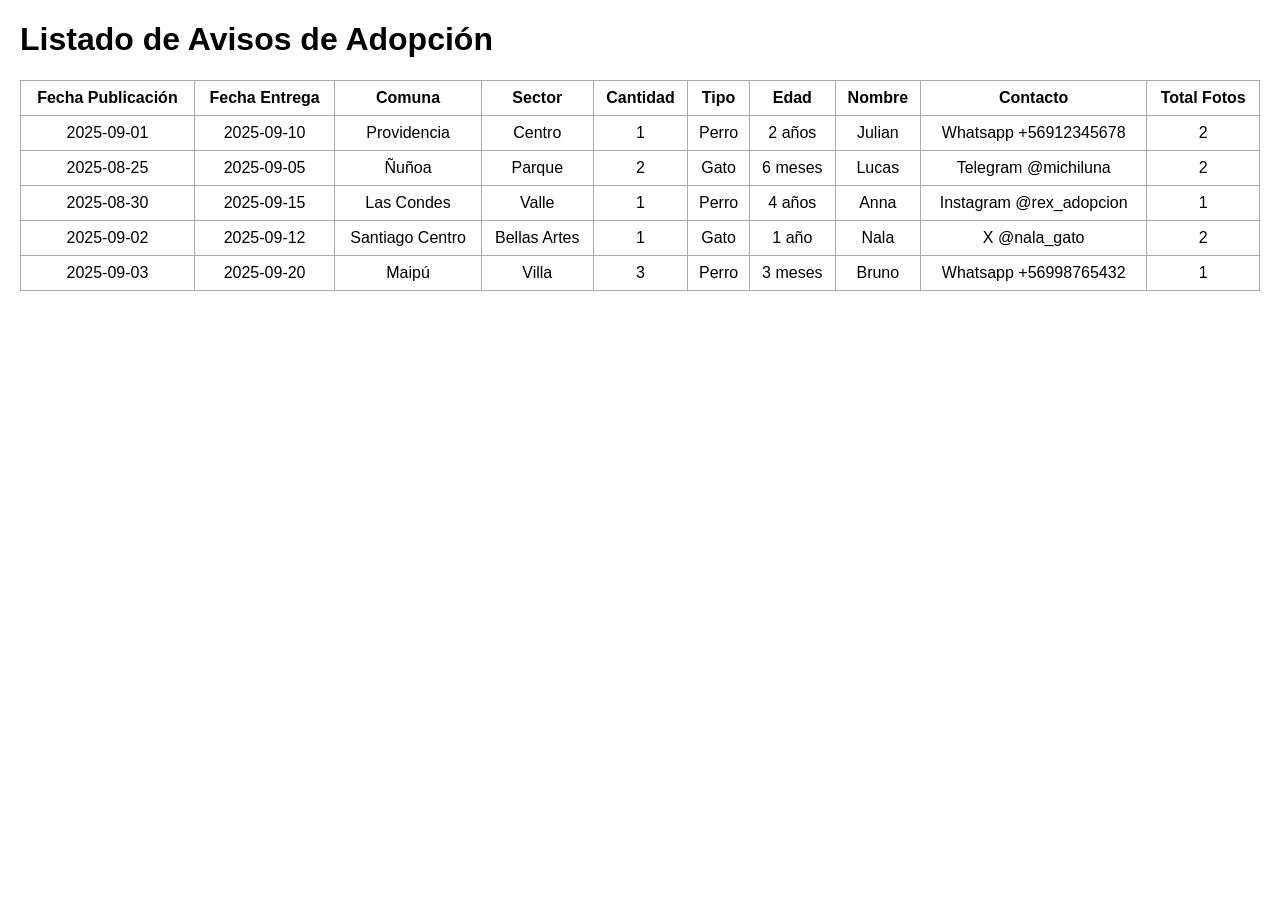
<file: html/adoption.html>
<!DOCTYPE html>
<html lang="es">
<head>
    <meta charset="UTF-8">
    <title>Listado de Avisos de Adopción</title>
    <link rel="stylesheet" href="../css/adoption.css">
</head>
<body>
    <h1>Listado de Avisos de Adopción</h1>
    
    <div id="listado-container">
        <table id="tabla-avisos">
            <thead>
                <tr>
                    <th>Fecha Publicación</th>
                    <th>Fecha Entrega</th>
                    <th>Comuna</th>
                    <th>Sector</th>
                    <th>Cantidad</th>
                    <th>Tipo</th>
                    <th>Edad</th>
                    <th>Nombre</th>
                    <th>Contacto</th>
                    <th>Total Fotos</th>
                </tr>
            </thead>
            <tbody>
                </tbody>
        </table>
    </div>

    <div id="detalle-container" style="display:none;">
        <h2 id="detalle-nombre">XDDDDDDDDDDDDDDDDDDDDDDDDDDDDDDDDDDDDDDDDDPLACEHOLDER</h2>
        <p><b>Tipo:</b> <span id="detalle-tipo"></span></p>
        <p><b>Edad:</b> <span id="detalle-edad"></span></p>
        <p><b>Comuna:</b> <span id="detalle-comuna"></span></p>
        <p><b>Sector:</b> <span id="detalle-sector"></span></p>
        <p><b>Cantidad:</b> <span id="detalle-cantidad"></span></p>
        <p><b>Contacto:</b> <span id="detalle-contacto"></span></p>
        <p><b>Fecha Publicación:</b> <span id="detalle-fechapub"></span></p>
        <p><b>Fecha Entrega:</b> <span id="detalle-fechaent"></span></p>
        <div id="detalle-fotos"></div>
        <br>
        <button id="volver-listado">Volver al listado</button>
        <button id="volver-portada">Volver a la portada</button>
    </div>

    <script src="../js/adoption.js"></script>
</body>
</html>
</file>
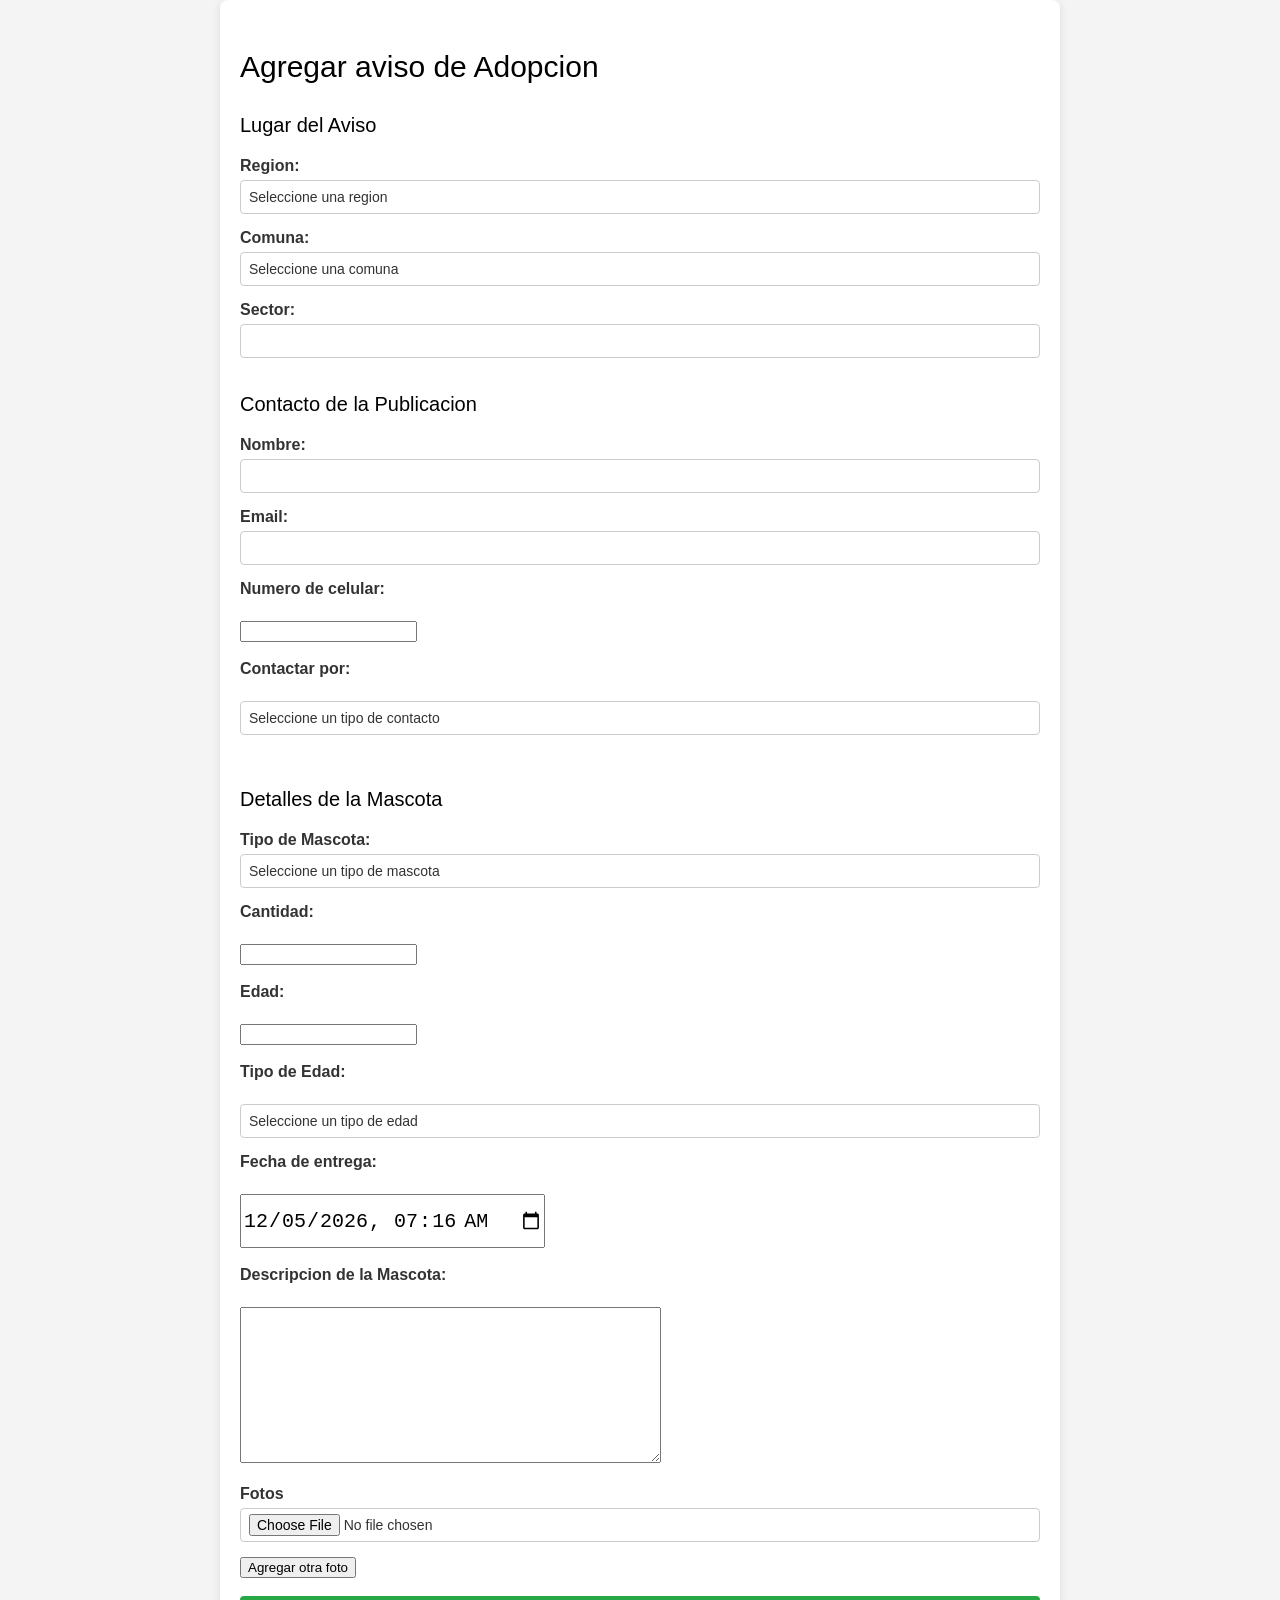
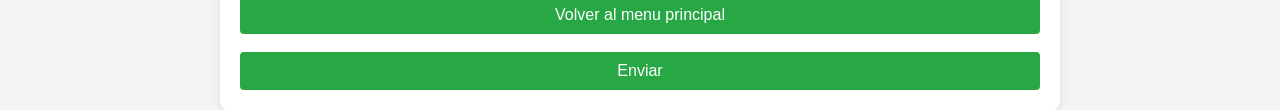
<file: html/form.html>
<!DOCTYPE html>
<html lang = "es">
<head>
    <meta charset="UTF-8">
	<title>Form Validation</title>
    <link rel="stylesheet" type="text/css" href="../css/styles.css">
</head>
<body>
    <div class="main-container">
        <div id="val-box" hidden>
            <h2 id="val-msg"></h2>
            <ul id="val-list"></ul>
        </div>
            <form name="myForm" method="post" enctype="multipart/form-data">
                <p style="font-size: 30px;">Agregar aviso de Adopcion</p>
                <p style="font-size: 20px;">Lugar del Aviso</p>

                <label for="select-department">Region:</label>
                <select name="select-department" id="select-department" required>
                <option value="">Seleccione una region</option>
                </select><br>

                <label for="select-course">Comuna:</label>
                <select name="select-course" id="select-course" required>
                <option value="">Seleccione una comuna</option>
                </select><br>
                
                <label for="sector">Sector:</label>
                <input type="text" name="sector" id="sector" ><br>
                
                <P style="font-size: 20px;">Contacto de la Publicacion </P>
                
                <label for="nombre">Nombre:</label>
                <input type="text" name="nombre" id="nombre" required><br>
                
                <label for="email">Email:</label>
                <input type="email" name="email" id="email" required><br>
                
                <label for="tel">Numero de celular:</label>
                <br>
                <input type="tel" name="tel" id="tel"><br>
                <br>
                <label for="select-contacto">Contactar por: </label><br>
                <select name="select-contacto" id="select-contacto" required>
                    <option value="">Seleccione un tipo de contacto</option>
                </select><br>

                <input type="text" id="contactInput" style="display:none;"><br>
                
                <p style="font-size: 20px;">Detalles de la Mascota</p>
                <label for="tipo-mascota">Tipo de Mascota:</label>
                <select name="tipo-mascota" id="tipo-mascota" required>
                    <option value="">Seleccione un tipo de mascota</option>
                    <option value="Perro">Perro</option>
                    <option value="Gato">Gato</option>
                </select><br>
                <label for="cantidad">Cantidad:</label><br>
                <input type="number" id="cantidad" name="cantidad" step="1" min="1" required><br>
                <br>
                <label for="edad">Edad:</label><br>
                <input type="number" id="edad" name="edad" step="1" min="0" required><br>
                <br>
                <label for="tipo-edad">Tipo de Edad:</label><br>
                <select name="tipo-edad" id="tipo-edad" required>
                    <option value="">Seleccione un tipo de edad</option>
                    <option value="meses">Meses</option>
                    <option value="años">Años</option>
                </select><br>

                <label for="fecha">Fecha de entrega:</label><br>
                <input style="width: 300px; height: 50px; font-size: 20px;" type="datetime-local" id="fecha" name="fecha" required><br>
                <br>
                <label for="desc">Descripcion de la Mascota:</label><br>
                <textarea id="desc" name="desc" rows="10" cols="50"></textarea><br>
                <br>
                <label for="files">Fotos</label>
                <div id="file-container">
                    <input type="file" name="files" id="files" class="file-input" accept="image/*,.pdf" required>
                </div>
            <button type="button" id="add-photo-btn">Agregar otra foto</button><br>
            <br>
            <button id="backtomain" type="button">Volver al menu principal</button><br>
            <br>
            <button id="submit-btn" type="button">Enviar</button>
            <br>
                
                
                
        </form>
    </div>
    <script src="../js/form.js"></script>
    <script src="../js/regiones.js"></script>
    <script src="../js/validaciones.js"></script>
</body>
</html>
</file>
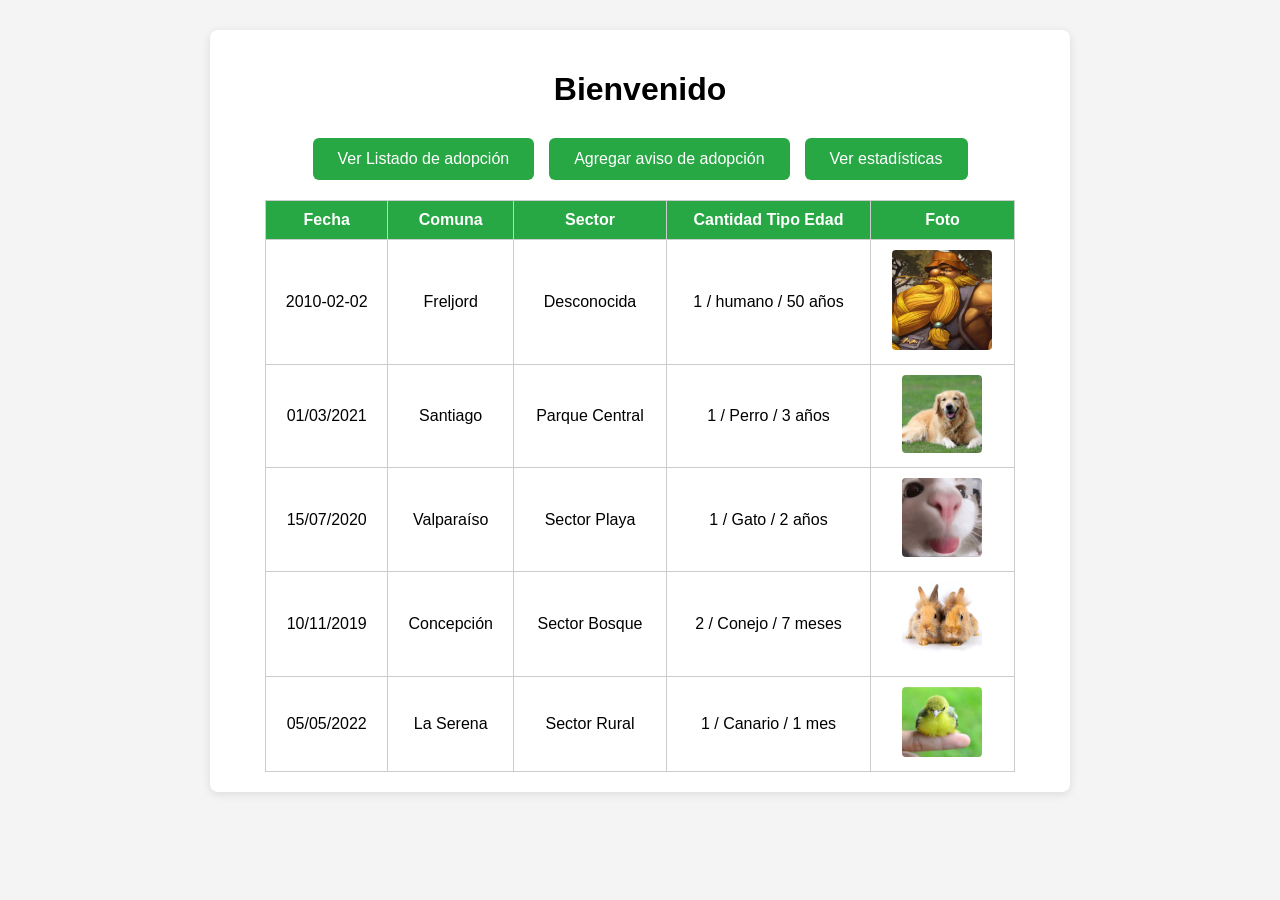
<file: html/main.html>
<!DOCTYPE html>
<html lang="es">
<head>
    <meta charset="UTF-8">
    <meta name="viewport" content="width=device-width, initial-scale=1.0">
    <title>Menú Principal</title>
    <link rel="stylesheet" href="../css/menu.css">
</head>
<body>
    <div class="main-container">
        <h1 id="adoptionTitle">Bienvenido</h1>

        <div class="mainbuttons">
            <button type="button" id="adoption">Ver Listado de adopción</button>
            <button type="button" id="form">Agregar aviso de adopción</button>
            <button type="button" id="stats">Ver estadísticas</button>
        </div>

        <table>
            <thead>
                <tr>
                    <th>Fecha</th>
                    <th>Comuna</th>
                    <th>Sector</th>
                    <th>Cantidad Tipo Edad</th>
                    <th>Foto</th>
                </tr>
            </thead>
            <tbody>
                <tr>
                    <td>2010-02-02</td>
                    <td>Freljord</td>
                    <td>Desconocida</td>
                    <td>1 / humano / 50 años</td>
                    <td><img src="../fof/Gragascioso.jpg" alt="Foto Gragas" width="100" height="100"></td>
                </tr>
                <tr>
                    <td>01/03/2021</td>
                    <td>Santiago</td>
                    <td>Parque Central</td>
                    <td>1 / Perro / 3 años</td>
                    <td><img src="../fof/perro.jpg" alt="Perro" width="80"></td>
                </tr>
                <tr>
                    <td>15/07/2020</td>
                    <td>Valparaíso</td>
                    <td>Sector Playa</td>
                    <td>1 / Gato / 2 años</td>
                    <td><img src="../fof/gato.jpg" alt="Gato" width="80"></td>
                </tr>
                <tr>
                    <td>10/11/2019</td>
                    <td>Concepción</td>
                    <td>Sector Bosque</td>
                    <td>2 / Conejo / 7 meses </td>
                    <td><img src="../fof/conejo.jpg" alt="Conejo" width="80"></td>
                </tr>
                <tr>
                    <td>05/05/2022</td>
                    <td>La Serena</td>
                    <td>Sector Rural</td>
                    <td>1 / Canario / 1 mes</td>
                    <td><img src="../fof/canario.jpg" alt="Canario" width="80"></td>
                </tr>
            </tbody>
        </table>
    </div>

    <script src="../js/main.js"></script>
</body>
</html>
</file>
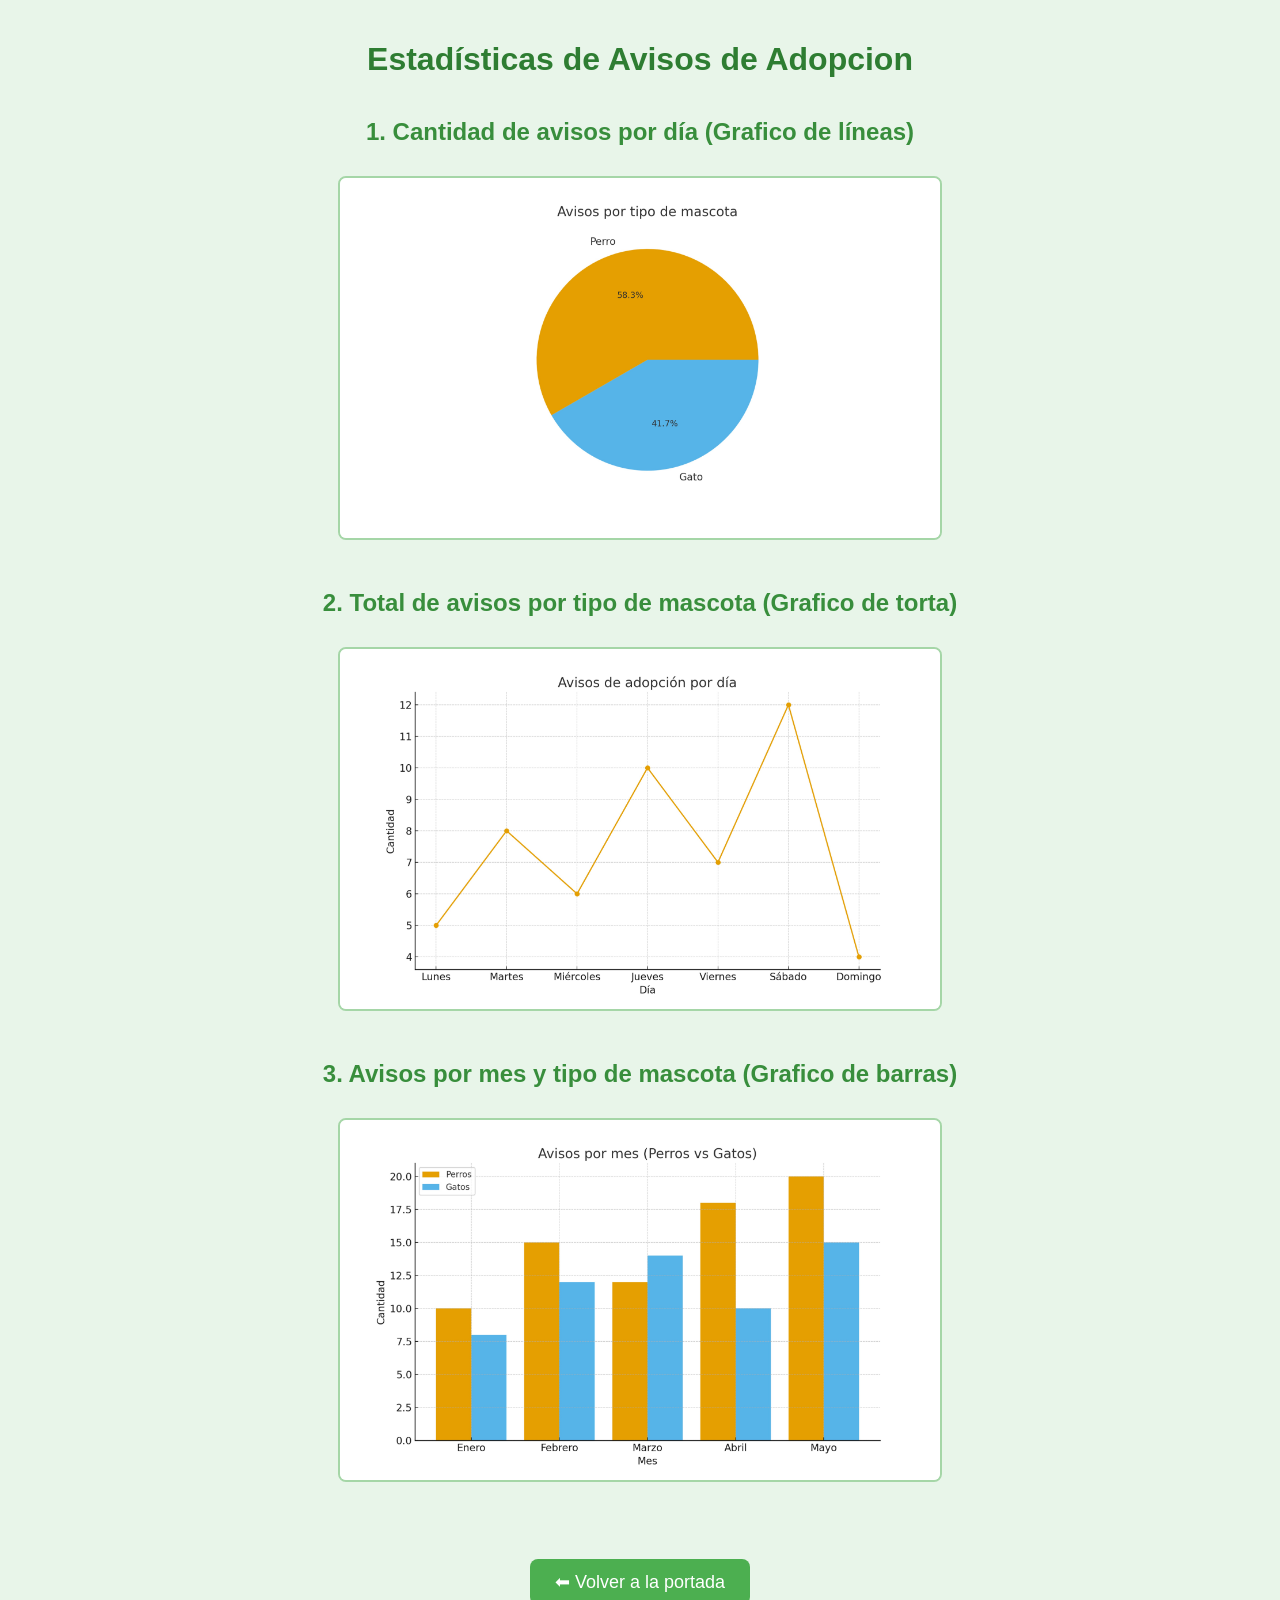
<file: html/stats.html>
<!DOCTYPE html>
<html lang = "es">
<head>
    <meta charset="UTF-8">
    <title>Estadísticas de Adopciones</title>
    <link rel="stylesheet" href="../css/stats.css">
</head>
<body>
    <h1>Estadísticas de Avisos de Adopcion</h1>

    <h2>1. Cantidad de avisos por día (Grafico de líneas)</h2>
    <img id="line-chart" src="../fof/grafico1.jpg" alt="Grafico de Lineas" width="600">

    <h2>2. Total de avisos por tipo de mascota (Grafico de torta)</h2>
    <img id="pie-chart" src="../fof/grafico2.jpg" alt="Grafico de Torta" width="600">

    <h2>3. Avisos por mes y tipo de mascota (Grafico de barras)</h2>
    <img id="bar-chart" src="../fof/Imagen3.jpg" alt="Grafico de Barras" width="600">

    <br><br>
    <button id="back-to-main">⬅ Volver a la portada</button>

    <script src="../js/stats.js"></script>
</body>
</html>
</file>
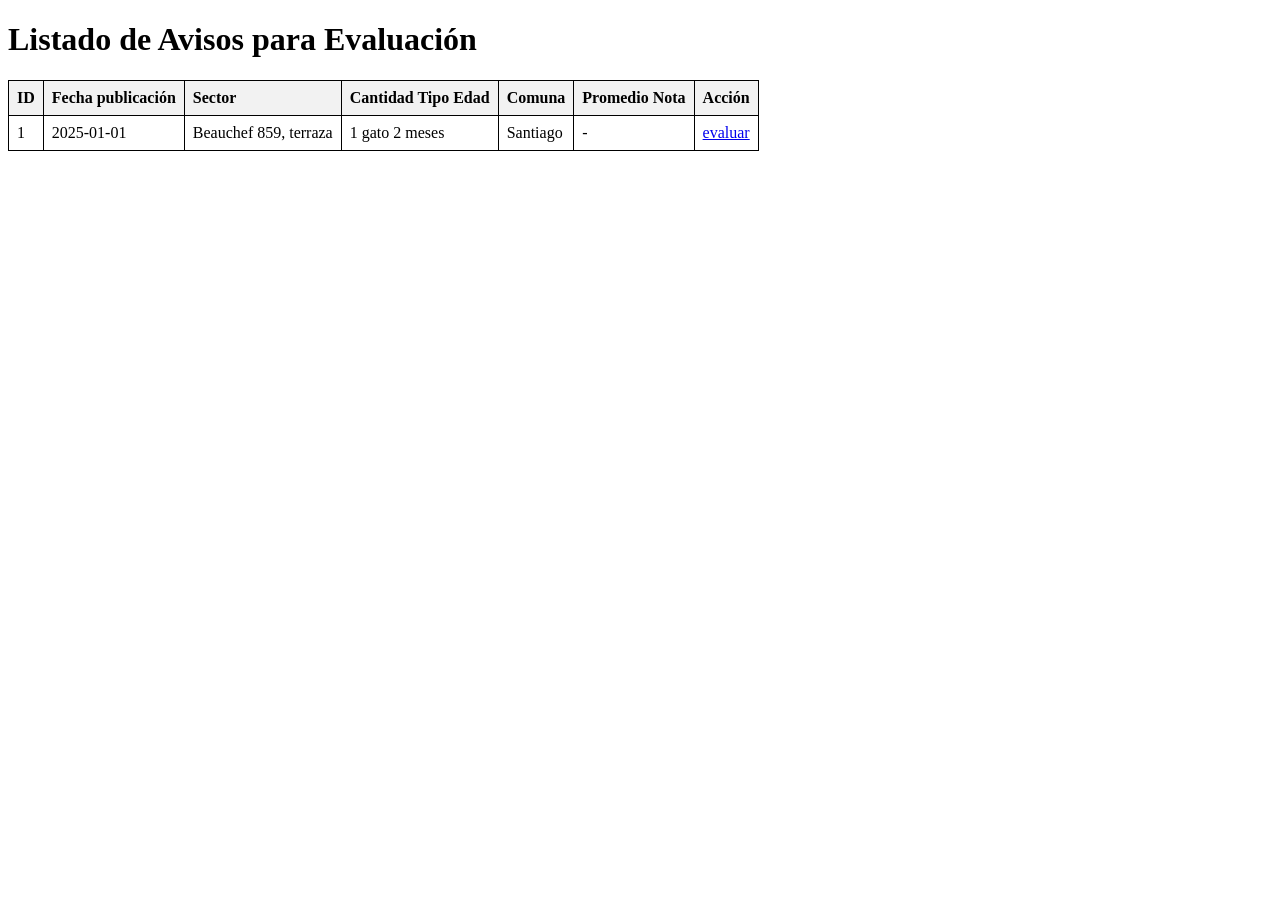
<file: target/classes/templates/avisoleaf.html>
<!DOCTYPE html>
<html lang="es" xmlns:th="http://www.thymeleaf.org">
<head>
	<meta charset="UTF-8">
	<title>Listado de Avisos para Evaluación</title>
	<style>
		table, th, td {
			border: 1px solid black;
			border-collapse: collapse;
			padding: 8px;
			text-align: left;
		}
		th {
			background-color: #f2f2f2;
		}
	</style>
</head>
<body>

	<h1>Listado de Avisos para Evaluación</h1>

	<table id="tabla-avisos">
		<thead>
			<tr>
				<th>ID</th>
				<th>Fecha publicación</th>
				<th>Sector</th> 
				<th>Cantidad Tipo Edad</th> 
				<th>Comuna</th>
				<th>Promedio Nota</th> 
				<th>Acción</th> 
			</tr>
		</thead>
		<tbody>
			<tr th:each="aviso : ${avisos}"> 
				<td th:text="${aviso.id}">1</td>
				<td th:text="${#temporals.format(aviso.fechaPublicacion, 'yyyy-MM-dd')}">2025-01-01</td>
				
				<td th:text="${aviso.sector}">Beauchef 859, terraza</td>
				
				<td>
					<span th:text="${aviso.cantidad}">1</span> 
					<span th:text="${#strings.toLowerCase(aviso.tipo)}">gato</span> 
					<span th:text="${aviso.edad}">2 meses</span> 
				</td>
				
				<td th:text="${aviso.comuna}">Santiago</td>
				
				<td th:text="${aviso.promedioNota != null ? #numbers.formatDecimal(aviso.promedioNota, 1, 1) : '-'}">-</td>
				
				<td>
					<a href="#" th:onclick="|cambiarNota(${aviso.id})|">evaluar</a>
				</td>
			</tr>
		</tbody>
	</table>

	<script th:src="@{/js/evaluacion.js}"></script>
	
</body>
</html>
</file>
<file: css/adoption.css>
body {
    font-family: Arial, sans-serif;
    margin: 20px;
}

table {
    border-collapse: collapse;
    width: 100%;
    cursor: pointer;
}

th, td {
    border: 1px solid #aaa;
    padding: 8px;
    text-align: center;
}

tr:hover {
    background-color: #f0f0f0;
}

#detalle-fotos img {
    width: 320px;
    height: 240px;
    margin: 5px;
    cursor: pointer;
}

#foto-grande img {
    width: 800px;
    height: 600px;
}

button {
    padding: 10px 15px;
    margin: 5px;
    cursor: pointer;
}
</file>
<file: css/styles.css>
body {
    font-family: Arial, sans-serif;
    background-color: #f4f4f4;
    margin: 0;
    padding: 0;
    display: flex;
    justify-content: center;
    align-items: center;
    height: 100vh;
}

.main-container {
    background-color: #fff;
    padding: 20px;
    border-radius: 8px;
    box-shadow: 0 2px 10px rgba(0, 0, 0, 0.1);
    max-width: 800px;
    width: 90%;
    margin: auto;

}

label {
    font-weight: bold;
    display: block;
    margin-bottom: 5px;
    color: #333;
}

input[type="email"],
input[type="nombre"],
input[type="text"],
input[type="file"],
select {
    width: 100%;
    padding: 8px;
    margin-bottom: 15px;
    border: 1px solid #ccc;
    border-radius: 4px;
    font-size: 14px;
    box-sizing: border-box;
    background-color: #fff;
    background-repeat: no-repeat;
    background-position: right 10px center;
    background-size: 10px;
    color: #333;
}

select {
    cursor: pointer;
    appearance: none;
    padding-right: 30px;
}

input[type="file"] {
    padding: 5px 8px;
}

button#submit-btn {
    width: 100%;
    padding: 10px;
    background-color: #28a745;
    color: white;
    border: none;
    border-radius: 4px;
    cursor: pointer;
    font-size: 16px;
}

button#submit-btn:hover {
    background-color: #218838;
}

#val-box {
    background-color: #ffdddd;
    border-left: 6px solid #f44336;
    margin-bottom: 20px;
    padding: 10px;
    border-radius: 4px;
}

#val-box h2 {
    margin: 0 0 10px 0;
    font-size: 18px;
}

#val-list {
    padding-left: 20px;
    margin: 0;
    list-style-type: disc;
    color: #a94442;
}

@media (max-width: 480px) {
    .main-container {
        padding: 15px;
    }
    
    button#submit-btn {
        padding: 8px;
        font-size: 14px;
    }
    button#backtomain {
        padding: 8px;
        font-size: 14px;
    }
}

button#backtomain {
    width: 100%;
    padding: 10px;
    background-color: #28a745;
    color: white;
    border: none;
    border-radius: 4px;
    cursor: pointer;
    font-size: 16px;
}

button#backtomain:hover {
    background-color: #218838;
}
</file>
<file: css/menu.css>
body {
    font-family: Arial, sans-serif;
    background-color: #f4f4f4;
    margin: 0;
    padding: 0;
    display: flex;
    justify-content: center;
    padding-top: 30px;
}

.main-container {
    display: flex;
    flex-direction: column; /* elementos en vertical */
    align-items: center;    /* centrados horizontalmente */
    gap: 20px;              /* espacio entre título, botones y tabla */
    background-color: #fff;
    padding: 20px 30px;
    border-radius: 8px;
    box-shadow: 0 2px 10px rgba(0,0,0,0.1);
    max-width: 800px;
    width: 90%;
    text-align: center;
}

#adoptionTitle {
    font-size: 32px;
    margin-bottom: 10px;
}

.mainbuttons {
    display: flex;
    flex-direction: row; /* botones en fila */
    justify-content: center;
    gap: 15px;          /* espacio entre botones */
}

.mainbuttons button {
    padding: 12px 25px;
    font-size: 16px;
    border: none;
    border-radius: 6px;
    cursor: pointer;
    background-color: #28a745;
    color: white;
    transition: background-color 0.2s;
}

.mainbuttons button:hover {
    background-color: #218838;
}

table {
    width: 100%;
    max-width: 750px;
    border-collapse: collapse;
}

th, td {
    border: 1px solid #ccc;
    padding: 10px;
    text-align: center;
}

th {
    background-color: #28a745;
    color: white;
}

td img {
    max-width: 100px;
    height: auto;
    border-radius: 4px;
}

/* Responsive */
@media (max-width: 480px) {
    .mainbuttons {
        flex-direction: column; /* botones en columna en móviles */
        gap: 10px;
    }
    table th, table td {
        font-size: 12px;
        padding: 6px;
    }
    td img {
        max-width: 60px;
    }
}
</file>
<file: css/stats.css>
body {
    font-family: Arial, sans-serif;
    text-align: center;
    background-color: #e8f5e9; /* verde clarito */
    margin: 0;
    padding: 20px;
}

h1 {
    color: #2e7d32; /* verde más oscuro */
    margin-bottom: 40px;
}

h2 {
    color: #388e3c; /* verde medio */
    margin-top: 30px;
    margin-bottom: 15px;
}

img {
    border: 2px solid #a5d6a7; /* borde verde suave */
    border-radius: 8px;
    margin: 15px 0;
    max-width: 90%;
    height: auto;
}

button {
    background-color: #4caf50; /* verde principal */
    color: white;
    font-size: 18px;
    padding: 12px 25px;
    border: none;
    border-radius: 8px;
    cursor: pointer;
    margin-top: 40px;
}
</file>
